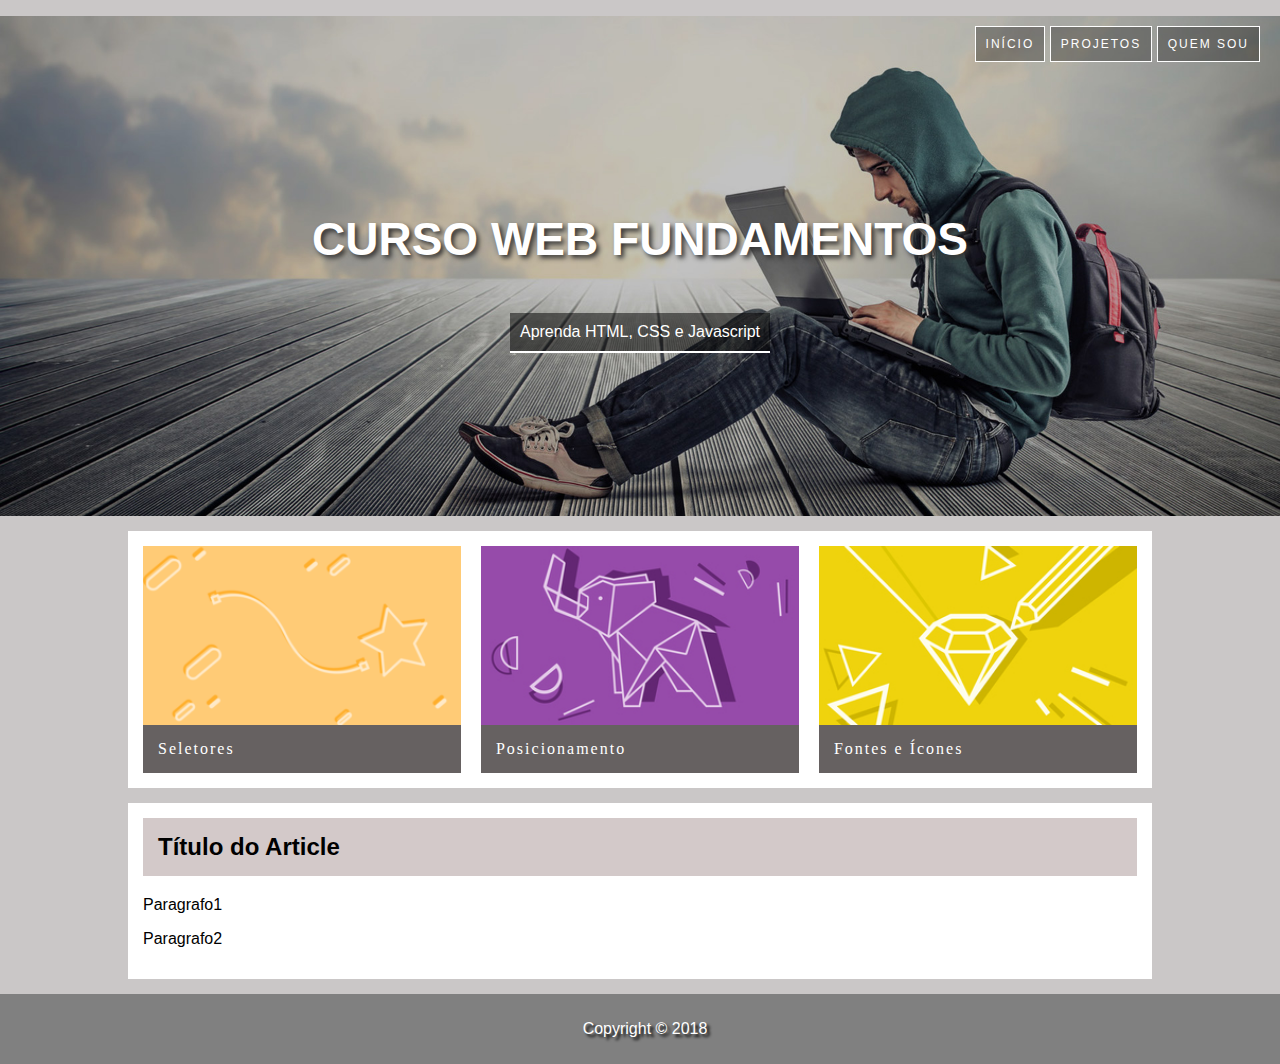
<file: index.html>
<!doctype html> 
<!--Documentação HTML: informa ao agente de usuario a versão do html que deve ser
    renderizada.-->   

<html lang="pt-br"> <!--Idioma português do Brasil-->
    <head>
        <title>Exemplo de site básico.</title>
        <meta charset="utf-8"> <!-- Tipo de codificação -->
        <meta name="author" content="Daniel Collione">
        <meta name="description" content="Módulo 04 no curso de html da Udemy p/ 
            início de estágio da YKT">
        <meta name="keywords" content="html5, tecnologia, dev">

        <link rel="stylesheet" href="css/estilo.css">

    </head>
    
    <body>
       
        <div id="principal">

            <header class="hero">
                <nav>
                    <ul>
                        <li><a href="index.html">Início</a></li>
                        <li><a href="#">Projetos</a></li>
                        <li><a href="#">Quem sou</a></li>
                    </ul>
                </nav>
                <div class="hero2">
                    <h1>Curso Web Fundamentos</h1>
                    <p>Aprenda HTML, CSS e Javascript</p>
                </div>
            </header>
            <main>

                <section class="content-section">
                    <div class="card card-1">
                        <img src="imagens/card_01.png" alt="">
                        <p>Seletores</p>
                    </div>
                    <div class="card card-2">
                        <img src="imagens/card_02.jpg" alt="">
                        <p>Posicionamento</p>
                    </div>
                    <div class="card card-3">
                        <img src="imagens/card_03.jpg" alt="">
                        <p>Fontes e Ícones</p>
                    </div>
                </section>
                <section class="content-section">    
                    <article>
                        <header><h2>Título do Article</h2></header>
                        <p>Paragrafo1</p>
                        <p>Paragrafo2</p>
                    </article>
                </section>   
               
            </main>

            <footer>

                <p>Copyright &copy; 2018</p>

            </footer>

        </div>


    </body>
</html>
</file>
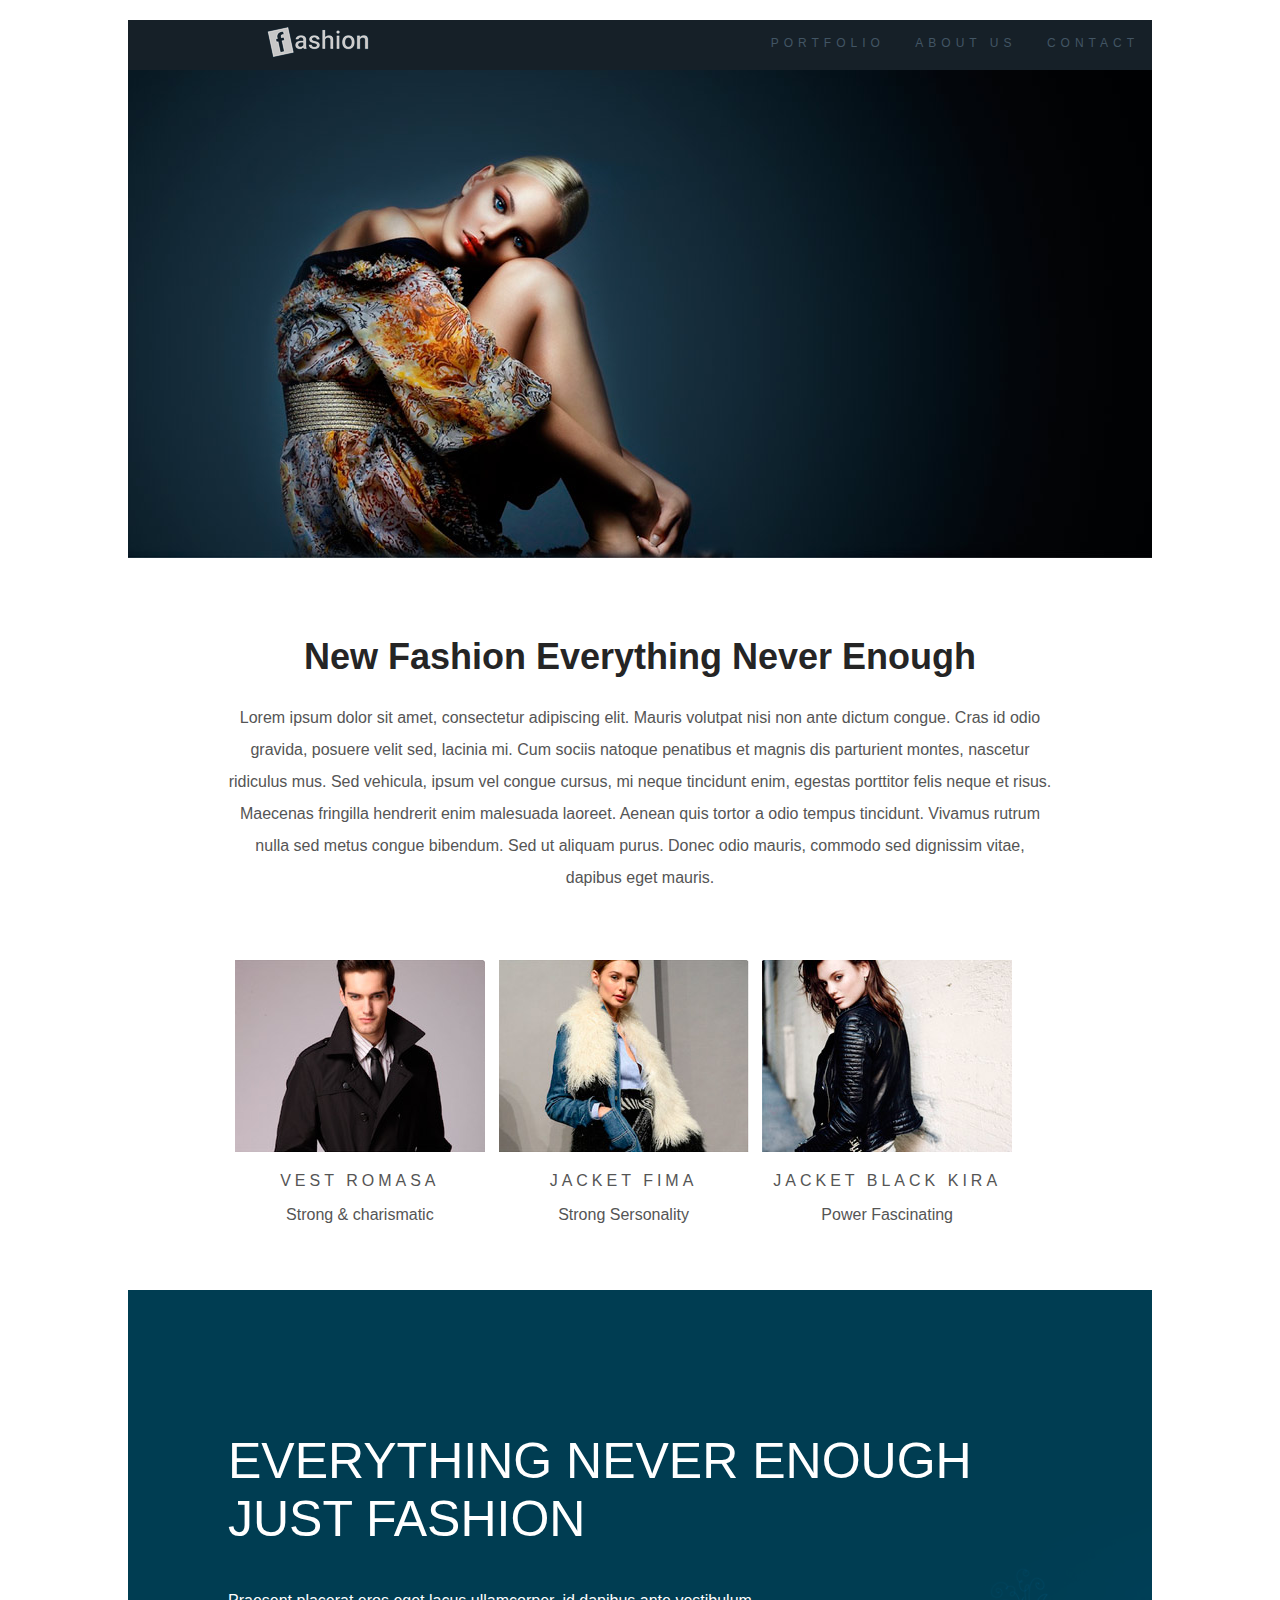
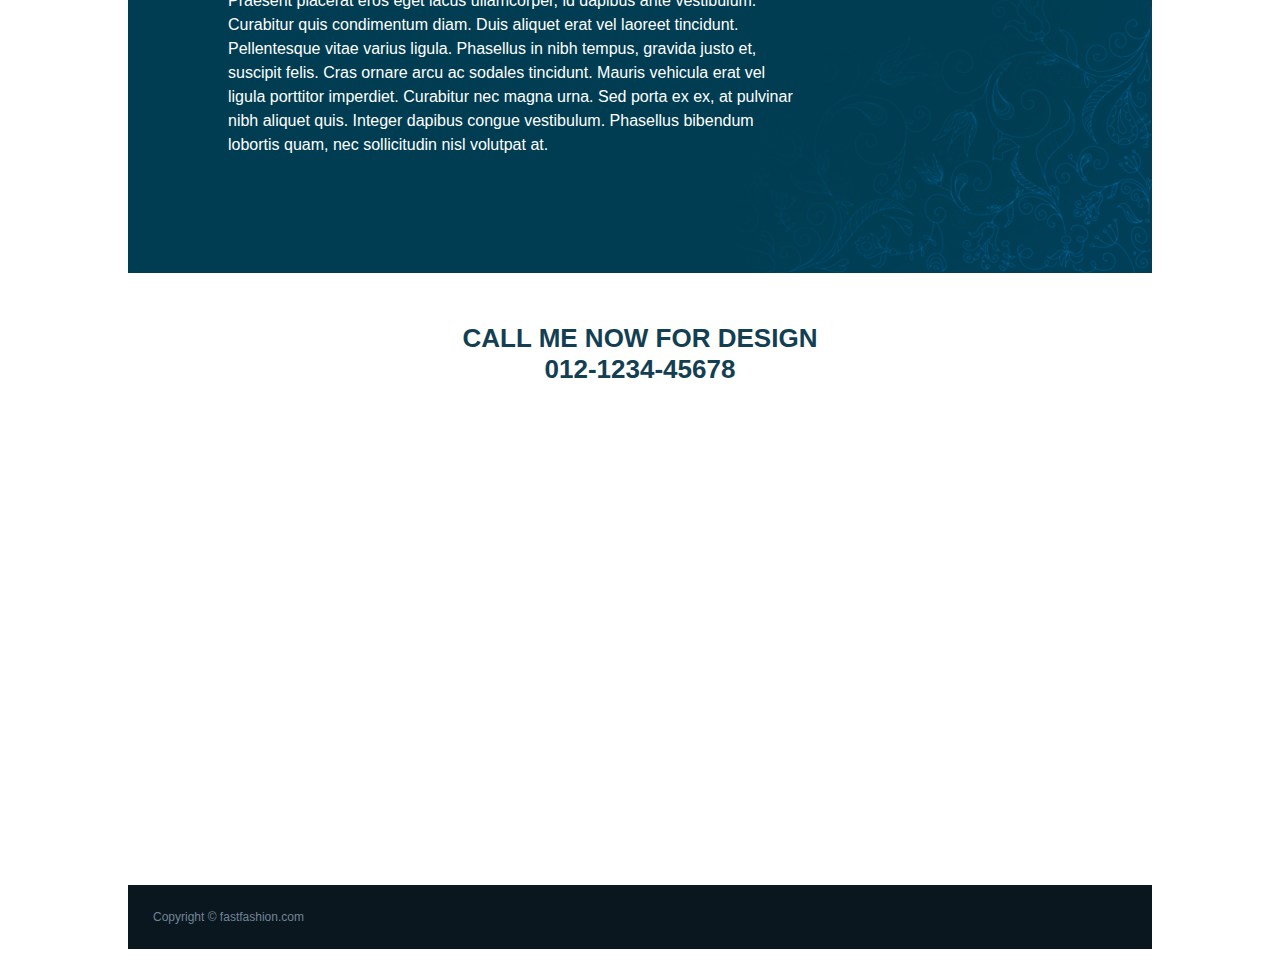
<file: Projeto_Fashion/index.html>
<!doctype html>
<!-- doctype informa ao agente de usuario a versão do html que deve ser renderizada-->
<html lang="pt-br">
    <head>
        <title> Fashion </title>
        <meta charset="utf-8">
        <meta name="author" content="Daniel Collione">
        <meta name="description" content="Modelo de Site Fashion">
        <meta name="keywords" content="html5, tecnologia">

        <link rel="stylesheet" href="css/estilo.css">
    </head>
    <body>
      
        <div id="principal">
            <header class="header-topo">
                <img class="logotipo" src="imagens/logo.png" alt="LogoTipo Fashion">
                <nav class="header-nav">
                    <ul>
                        <li><a href="#">Portfolio</a></li>
                        <li><a href="#">About us</a></li>
                        <li><a href="#">Contact</a></li>
                    </ul>
                </nav>
            </header>                          

            <img = src="imagens/topo.jpg" alt="Modelo feminina italiana">

            <article class="portifolio">
                <h1>New Fashion Everything Never Enough</h1>
                <p>Lorem ipsum dolor sit amet, consectetur adipiscing elit. 
                    Mauris volutpat nisi non ante dictum congue. Cras id odio 
                    gravida, posuere velit sed, lacinia mi. Cum sociis natoque 
                    penatibus et magnis dis parturient montes, nascetur ridiculus mus. Sed vehicula, ipsum vel congue cursus, mi neque tincidunt enim, egestas porttitor felis neque et risus. Maecenas fringilla hendrerit enim malesuada laoreet. Aenean quis tortor a odio tempus tincidunt. Vivamus rutrum nulla sed metus congue bibendum. Sed ut aliquam purus. Donec odio mauris, commodo sed dignissim vitae, dapibus eget mauris.
                </p>
            </article>

            <section class="galeria">
                <article class="carta-galeria">
                    <img src="imagens/modelo1.jpg" alt="Modelo 1">
                    <p class="titulo-galeria">Vest Romasa</p>
                    <p class="texto-galeria">Strong & charismatic</p>
                </article>

                <article class="carta-galeria">
                    <img src="imagens/modelo2.jpg" alt="Modelo 2">
                    <p class="titulo-galeria">Jacket Fima</p>
                    <p class="texto-galeria">Strong Sersonality</p>
                </article>

                <article class="carta-galeria">
                    <img src="imagens/modelo3.jpg" alt="Modelo 3">
                    <p class="titulo-galeria">Jacket Black Kira</p>
                    <p class="texto-galeria">Power Fascinating</p>
                </article>
            </section>

            <article class="about">
                <h2>Everything Never Enough<br>Just Fashion</h2> 
                <p>Praesent placerat eros eget lacus ullamcorper, id dapibus ante vestibulum. Curabitur quis condimentum diam. Duis aliquet erat vel laoreet tincidunt. Pellentesque vitae varius ligula. Phasellus in nibh tempus, gravida justo et, suscipit felis. Cras ornare arcu ac sodales tincidunt. Mauris vehicula erat vel ligula porttitor imperdiet. Curabitur nec magna urna. Sed porta ex ex, at pulvinar nibh aliquet quis. Integer dapibus congue vestibulum. Phasellus bibendum lobortis quam, nec sollicitudin nisl volutpat at.                </p>                
            </article>

            <div id="contact">
                <address>
                    Call me now for design <br>
                    012-1234-45678
                </address>

                
            </div>
            <div class="map">
                <iframe src="https://www.google.com/maps/embed?pb=!1m18!1m12!1m3!1d29338.311215183177!2d-49.77467731884281!3d-23.196139781372747!2m3!1f0!2f0!3f0!3m2!1i1024!2i768!4f13.1!3m3!1m2!1s0x94c036b99d10ba39%3A0x8f5b865c75d512cd!2sRibeir%C3%A3o%20Claro%2C%20PR%2C%2086410-000!5e0!3m2!1spt-BR!2sbr!4v1584555773779!5m2!1spt-BR!2sbr" 
                width="600" height="450" frameborder="0" style="border:0;" 
                allowfullscreen="" aria-hidden="false" tabindex="0">
                </iframe>
            </div>

            <footer class="rodape">
                Copyright &copy; fastfashion.com
            </footer>

        </div>

    </body>
</html>
</file>
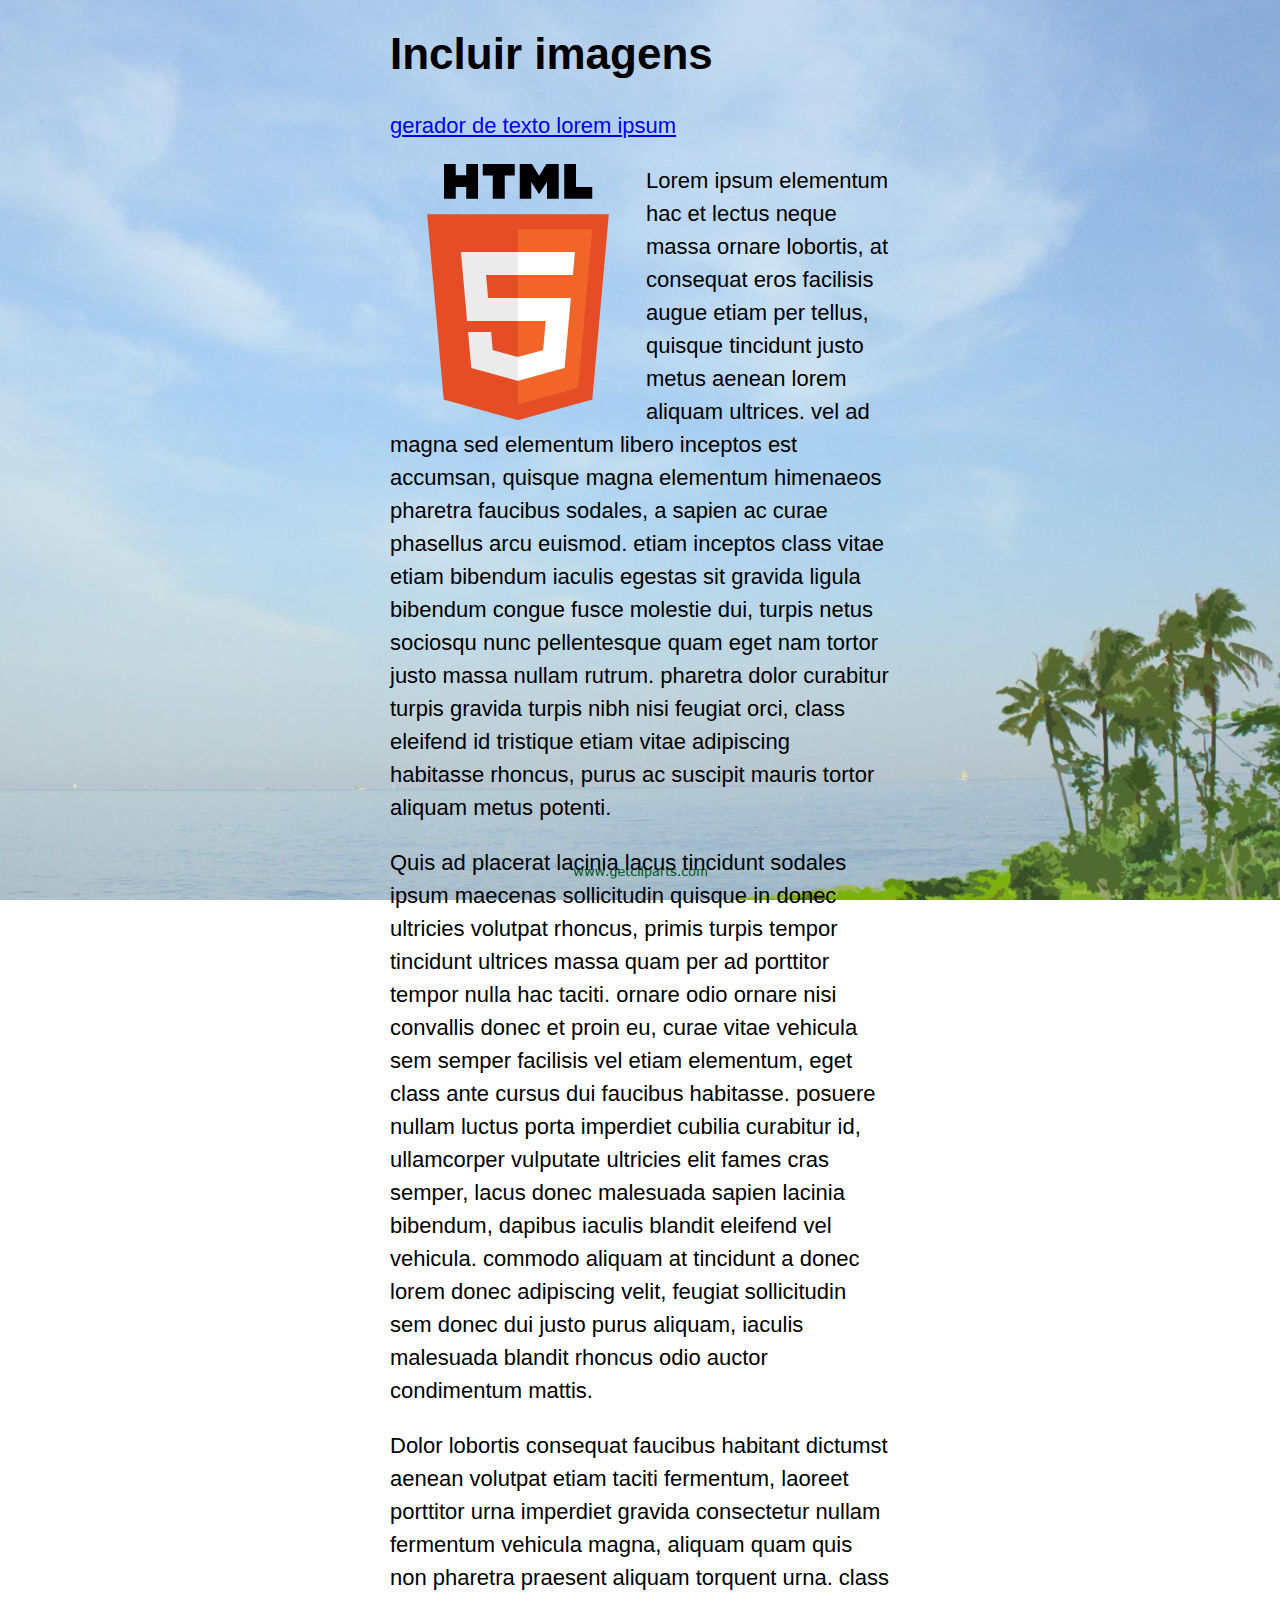
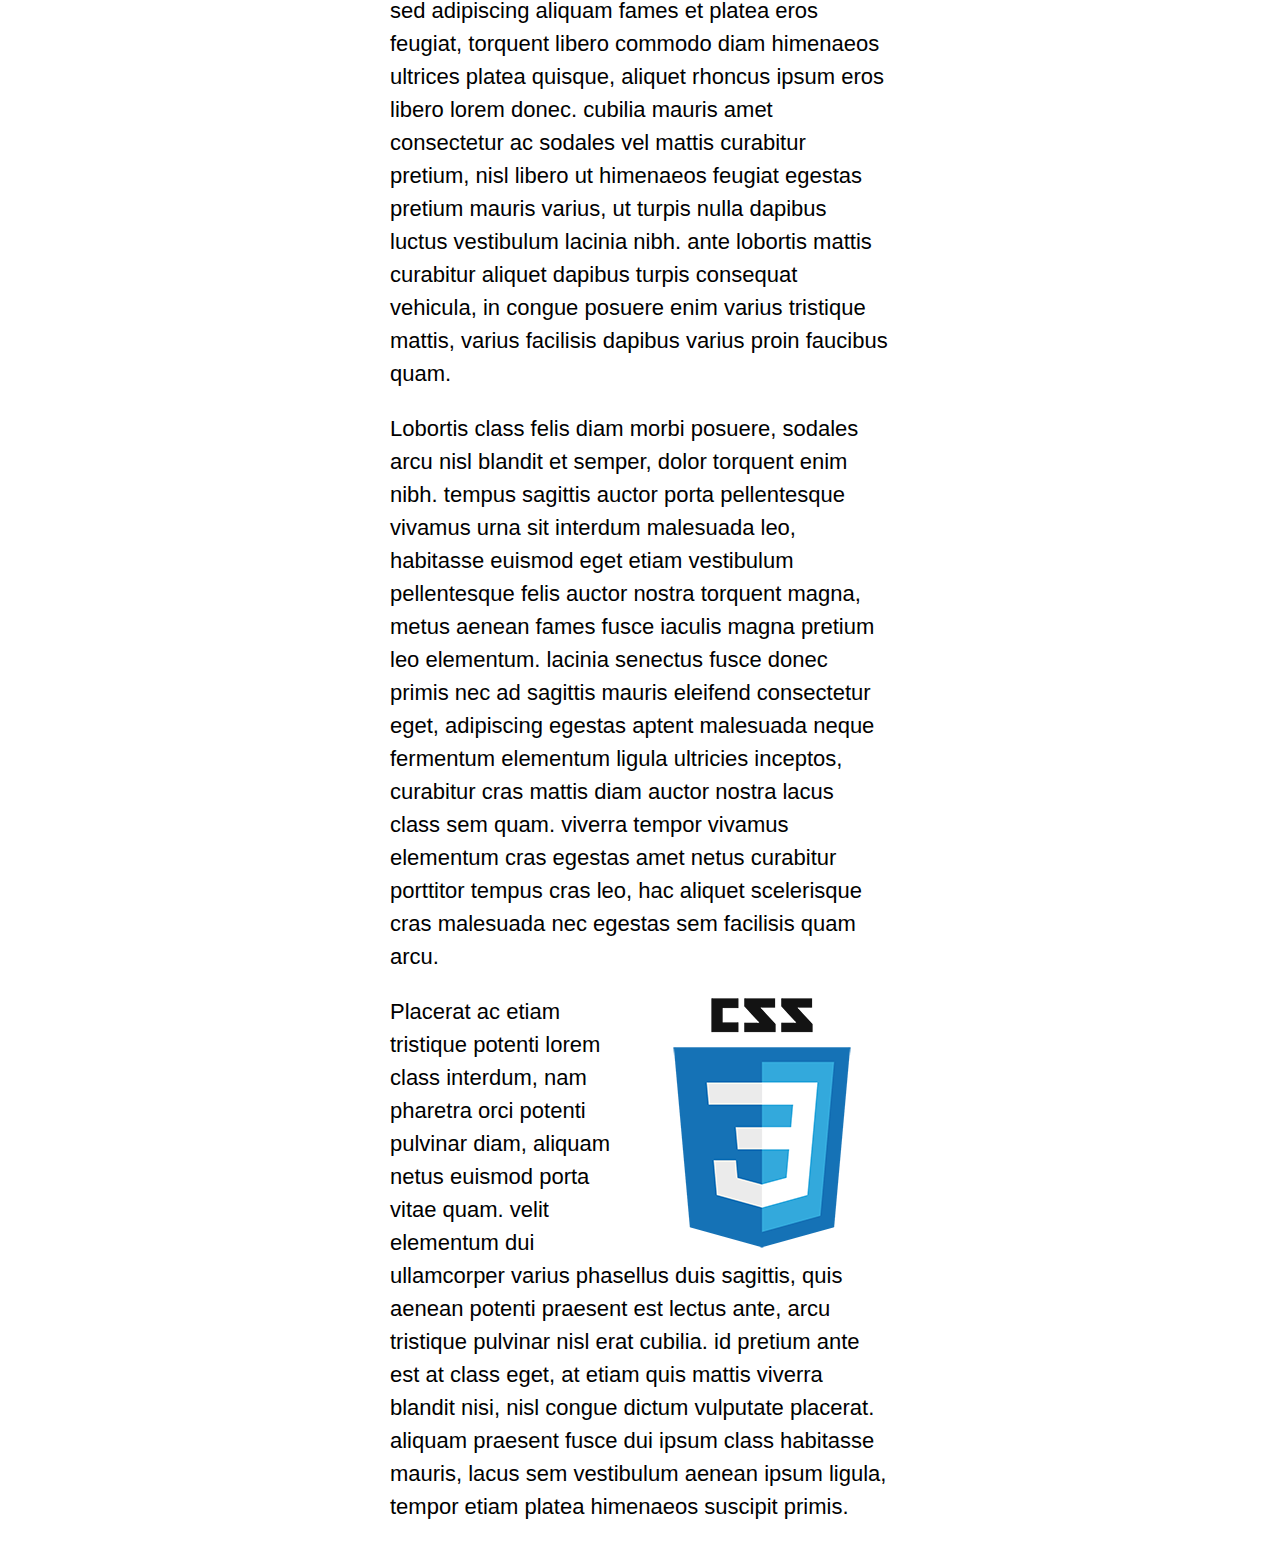
<file: 08_imagens.html>
<!doctype html>
<!-- doctype informa ao agente de usuario a versão do html que deve ser renderizada-->
<html lang="pt-br">
    <head>
        <title> pagina de exemplo estrutura basica </title>
        <meta charset="utf-8">
        <meta name="author" content="Daniel Collione Fais">
        <meta name="description" content="descrição bacanuda">
        <meta name="keywords" content="html5, tecnologia">

        <style>

            body{
                font-size: 22px;
                font-family: sans-serif;
                width: 500px;
                margin: auto;
                background-image: url(original/bg.jpg);
                background-attachment: fixed; /*serve para a imagem n escrolar*/
                background-size: cover; /*define tamanho da imagem*/
                background-position: right bottom;
                background-repeat: no-repeat; /*repetição de imagem*/
            }
            p{
                line-height: 1.5; /*espaço entre linhas */
            }

            .img-html{
                float: left;
            }

            .img-css{
                float: right;
            }

        </style>

    </head>
    <body>
        <h1>Incluir imagens</h1>
        
        <p><a href="https://www.4devs.com.br/gerador_de_texto_lorem_ipsum">gerador de texto lorem ipsum</a></p>
        
        <img src="original/html5.png" class="img-html" alt="">

        <p>
Lorem ipsum elementum hac et lectus neque massa ornare lobortis, at consequat eros facilisis augue etiam per tellus, quisque tincidunt justo metus aenean lorem aliquam ultrices. 
vel ad magna sed elementum libero inceptos est accumsan, quisque magna elementum himenaeos pharetra faucibus sodales, a sapien ac curae phasellus arcu euismod. 
etiam inceptos class vitae etiam bibendum iaculis egestas sit gravida ligula bibendum congue fusce molestie dui, turpis netus sociosqu nunc pellentesque quam eget nam tortor justo massa nullam rutrum. 
pharetra dolor curabitur turpis gravida turpis nibh nisi feugiat orci, class eleifend id tristique etiam vitae adipiscing habitasse rhoncus, purus ac suscipit mauris tortor aliquam metus potenti. 
</p>
<p>
Quis ad placerat lacinia lacus tincidunt sodales ipsum maecenas sollicitudin quisque in donec ultricies volutpat rhoncus, primis turpis tempor tincidunt ultrices massa quam per ad porttitor tempor nulla hac taciti. 
ornare odio ornare nisi convallis donec et proin eu, curae vitae vehicula sem semper facilisis vel etiam elementum, eget class ante cursus dui faucibus habitasse. 
posuere nullam luctus porta imperdiet cubilia curabitur id, ullamcorper vulputate ultricies elit fames cras semper, lacus donec malesuada sapien lacinia bibendum, dapibus iaculis blandit eleifend vel vehicula. 
commodo aliquam at tincidunt a donec lorem donec adipiscing velit, feugiat sollicitudin sem donec dui justo purus aliquam, iaculis malesuada blandit rhoncus odio auctor condimentum mattis. 
</p>
<p>
Dolor lobortis consequat faucibus habitant dictumst aenean volutpat etiam taciti fermentum, laoreet porttitor urna imperdiet gravida consectetur nullam fermentum vehicula magna, aliquam quam quis non pharetra praesent aliquam torquent urna. 
class sed adipiscing aliquam fames et platea eros feugiat, torquent libero commodo diam himenaeos ultrices platea quisque, aliquet rhoncus ipsum eros libero lorem donec. 
cubilia mauris amet consectetur ac sodales vel mattis curabitur pretium, nisl libero ut himenaeos feugiat egestas pretium mauris varius, ut turpis nulla dapibus luctus vestibulum lacinia nibh. 
ante lobortis mattis curabitur aliquet dapibus turpis consequat vehicula, in congue posuere enim varius tristique mattis, varius facilisis dapibus varius proin faucibus quam. 
</p>
<p>
Lobortis class felis diam morbi posuere, sodales arcu nisl blandit et semper, dolor torquent enim nibh. 
tempus sagittis auctor porta pellentesque vivamus urna sit interdum malesuada leo, habitasse euismod eget etiam vestibulum pellentesque felis auctor nostra torquent magna, metus aenean fames fusce iaculis magna pretium leo elementum. 
lacinia senectus fusce donec primis nec ad sagittis mauris eleifend consectetur eget, adipiscing egestas aptent malesuada neque fermentum elementum ligula ultricies inceptos, curabitur cras mattis diam auctor nostra lacus class sem quam. 
viverra tempor vivamus elementum cras egestas amet netus curabitur porttitor tempus cras leo, hac aliquet scelerisque cras malesuada nec egestas sem facilisis quam arcu. 
</p>
<img src="original/css3.png" class="img-css" alt="css">
<p>
Placerat ac etiam tristique potenti lorem class interdum, nam pharetra orci potenti pulvinar diam, aliquam netus euismod porta vitae quam. 
velit elementum dui ullamcorper varius phasellus duis sagittis, quis aenean potenti praesent est lectus ante, arcu tristique pulvinar nisl erat cubilia. 
id pretium ante est at class eget, at etiam quis mattis viverra blandit nisi, nisl congue dictum vulputate placerat. 
aliquam praesent fusce dui ipsum class habitasse mauris, lacus sem vestibulum aenean ipsum ligula, tempor etiam platea himenaeos suscipit primis. 
</p>
    </body>
</html>
</file>
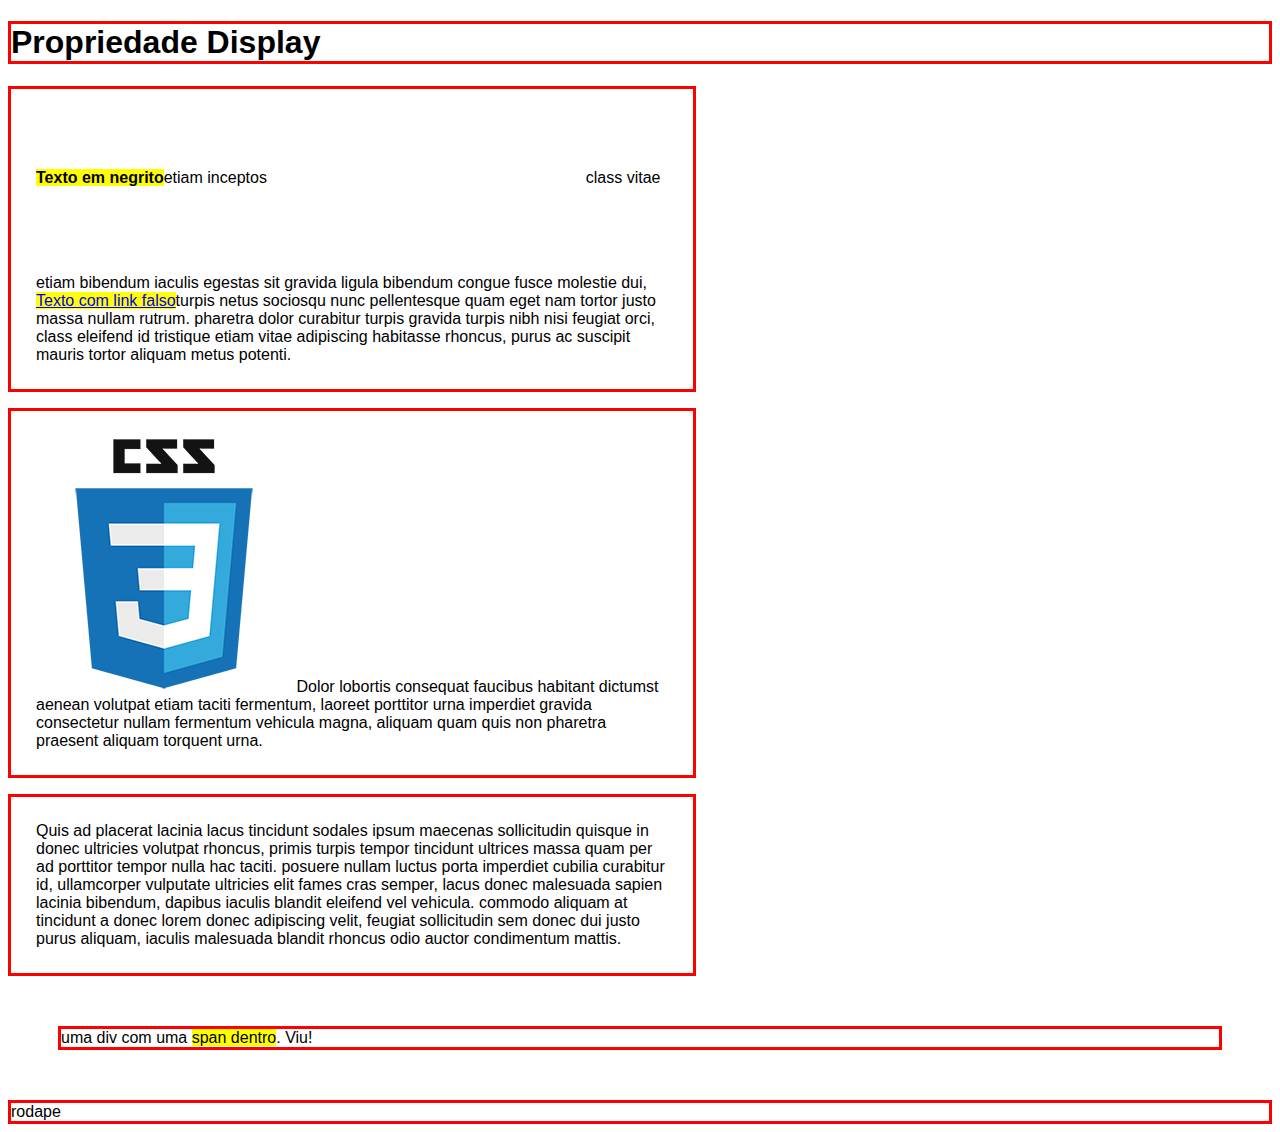
<file: 09_displays.html>
<!doctype html>
<!-- doctype informa ao agente de usuario a versão do html que deve ser renderizada-->
<html lang="pt-br">
    <head>
        <title> pagina de exemplo estrutura basica </title>
        <meta charset="utf-8">
        <meta name="author" content="Daniel">
        <meta name="description" content="descrição bacanuda">
        <meta name="keywords" content="html5, tecnologia">
        
        <style>
            
            body{
                font-family: sans-serif;
            }

            h1, p, div, footer{
                border: 3px solid red;
            }

            p{
                width: 50%;
                padding: 25px;
            }
            div{
                margin: 50px;
            }
            b, em, a, span{
                background-color: yellow;
            }

            em{
                height: 50px;
                width: 200px;
                margin: 5px;
                padding: 50px;               
                display: inline-block;
                visibility: hidden;
            }
            
        </style>
    </head>
    <body>
        <h1>Propriedade Display</h1>
        
        
        <p>
<b>Texto em negrito</b>etiam inceptos <em>Texto com enfase</em> class vitae etiam bibendum iaculis egestas sit gravida ligula bibendum congue fusce molestie dui, <a href="#">Texto com link falso</a>turpis netus sociosqu nunc pellentesque quam eget nam tortor justo massa nullam rutrum. 
pharetra dolor curabitur turpis gravida turpis nibh nisi feugiat orci, class eleifend id tristique etiam vitae adipiscing habitasse rhoncus, purus ac suscipit mauris tortor aliquam metus potenti. 
</p>
<p>
<img src="original/css3.png" class="img-css" alt="Logotipo CSS">
Dolor lobortis consequat faucibus habitant dictumst aenean volutpat etiam taciti fermentum, laoreet porttitor urna imperdiet gravida consectetur nullam fermentum vehicula magna, aliquam quam quis non pharetra praesent aliquam torquent urna. 
</p>
<p>
Quis ad placerat lacinia lacus tincidunt sodales ipsum maecenas sollicitudin quisque in donec ultricies volutpat rhoncus, primis turpis tempor tincidunt ultrices massa quam per ad porttitor tempor nulla hac taciti. 
posuere nullam luctus porta imperdiet cubilia curabitur id, ullamcorper vulputate ultricies elit fames cras semper, lacus donec malesuada sapien lacinia bibendum, dapibus iaculis blandit eleifend vel vehicula. 
commodo aliquam at tincidunt a donec lorem donec adipiscing velit, feugiat sollicitudin sem donec dui justo purus aliquam, iaculis malesuada blandit rhoncus odio auctor condimentum mattis. 
</p>
<div>uma div com uma <span>span dentro</span>. Viu!</div>
<footer>rodape</footer>


    </body>
</html>
</file>
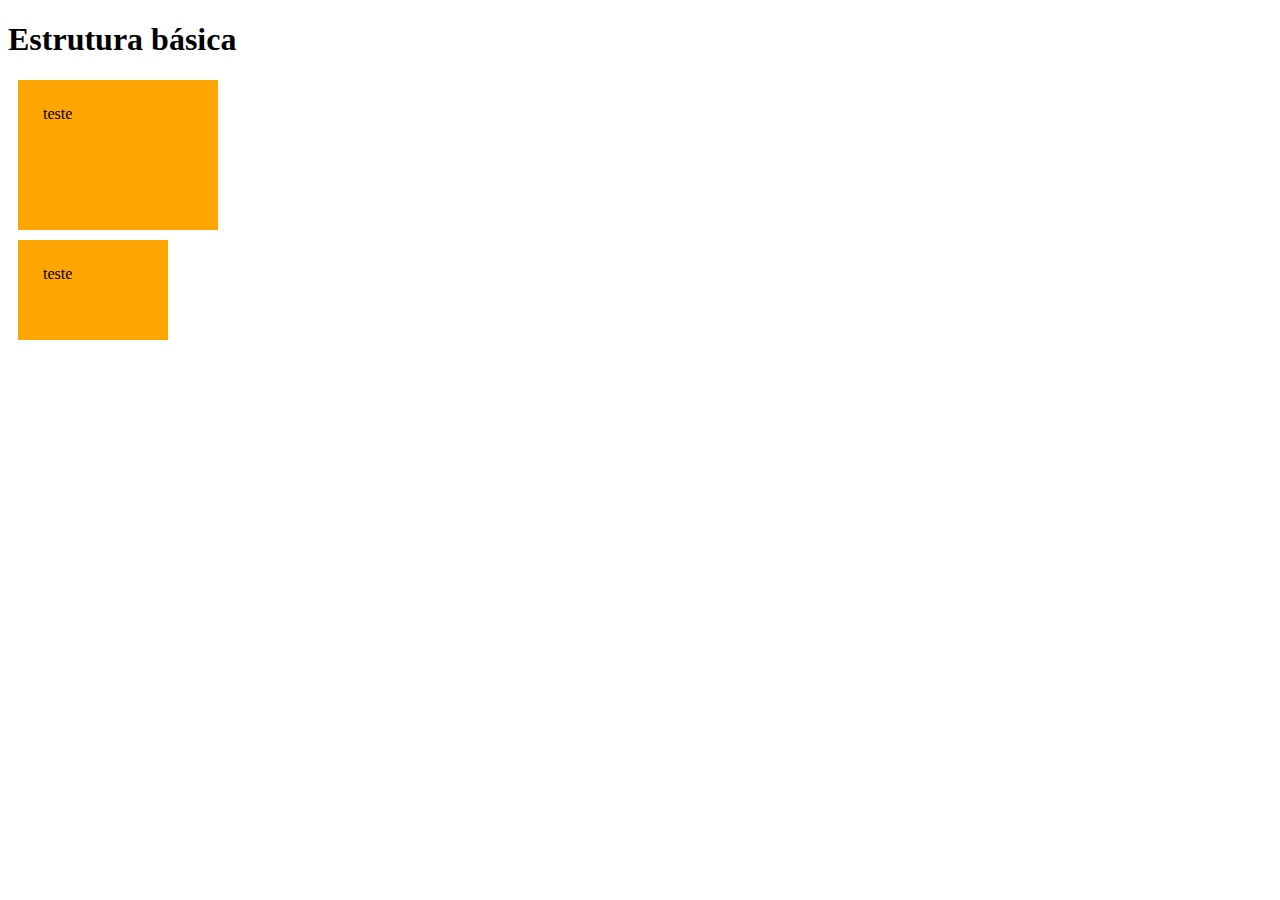
<file: 10_boxsizing.html>
<!doctype html> 
<!--Documentação HTML: informa ao agente de usuario a versão do html que deve ser
    renderizada.-->   

<html lang="pt-br"> <!--Idioma português do Brasil-->
    <head>
        <title>Página de exemplo estrutura básica</title>
        <meta charset="utf-8"> <!-- Tipo de codificação -->
        <meta name="author" content="Daniel Collione">
        <meta name="description" content="Módulo 04 no curso de html da Udemy p/ 
            início de estágio da YKT">
        <meta name="keywords" content="html5, tecnologia, dev">
        <style>
            div{
                background: orange;
                width: 150px;
                height: 100px;
                margin: 10px;
            }
            #div1{
                padding: 25px;
            }
            #div2{
                padding: 25px;
                box-sizing: border-box;
            }


        </style>

    </head>

    
    <body>
        <h1>Estrutura básica</h1>
        <div id="div1">teste</div>
        <div id="div2">teste</div>
    </body>
</html>
</file>
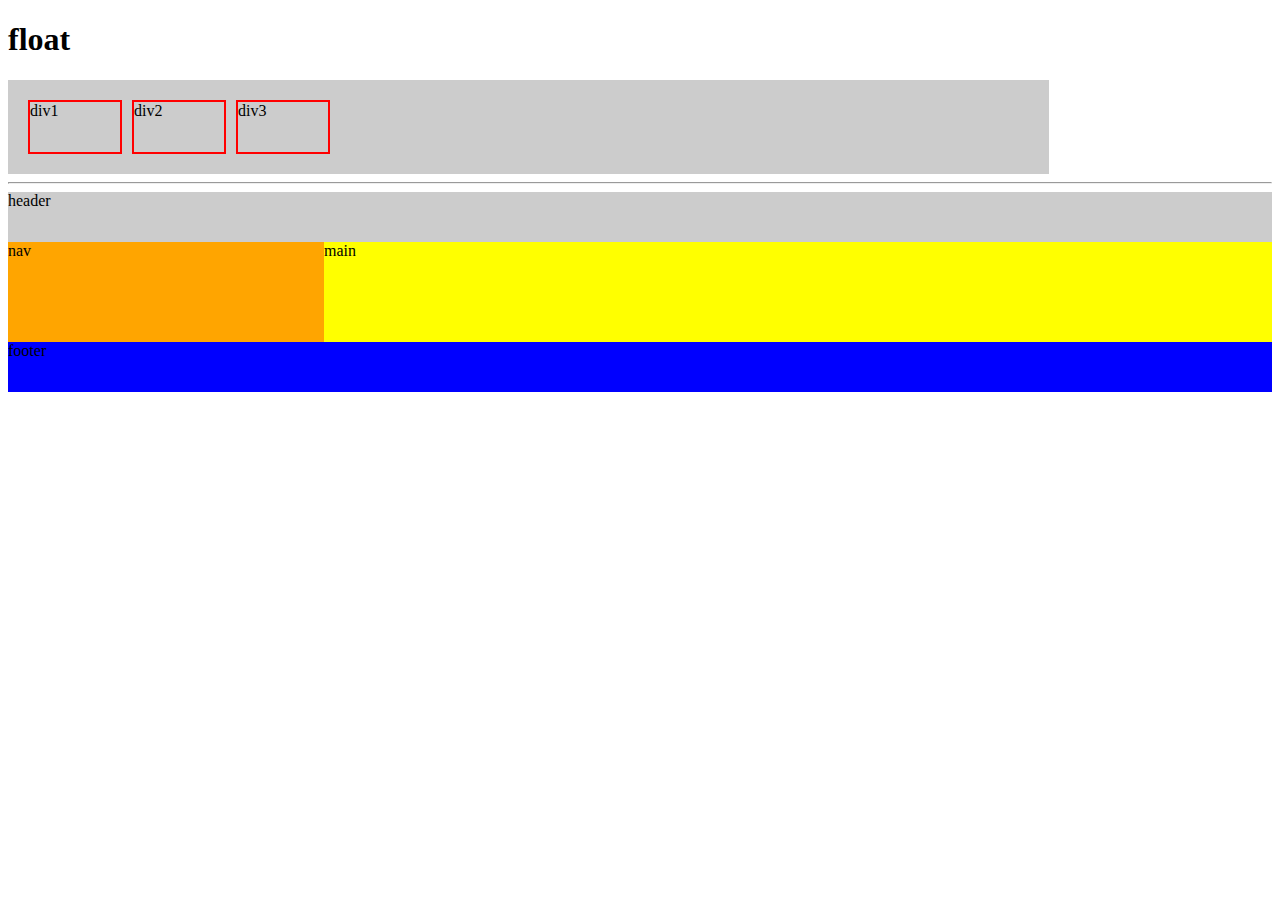
<file: 11_float.html>
<!doctype html>
<!-- doctype informa ao agente de usuario a versão do html que deve ser renderizada-->
<html lang="pt-br">
    <head>
        <title> pagina de exemplo estrutura basica </title>
        <meta charset="utf-8">
        <meta name="author" content="Daniel Collione">
        <meta name="description" content="aplicação de propriedades float e clear">
        <meta name="keywords" content="html5, tecnologia, dev">
        <style>
            #container{
                width: 80%;
                padding: 15px;
                background: #ccc;
                overflow: auto;
            }
            #container div{
                width: 90px;
                height: 50px;
                border: 2px solid red;
                margin: 5px;
                
            }
            #div1{
                float: left;
            }

            #div2{
                float: left; 
            } /* div2 fugiu do fluxo natural dos padrões */
           
            #div3{
                float: left;
            }

            header{
                background-color: #ccc;
                height: 50px;
            }

            nav{
                width: 25%;
                height: 100px;
                background: orange;
                float: left /*nav esta flutuando */
            }
            main{
                width: 75%;
                height: 100px;
                background: yellow;
                float: right;
            }
            footer{
                height:50px;
                background: blue;
                clear: both;
            }

        </style>
    </head>
    <body>
        <h1>float</h1>
        <div id="container">
            <div id="div1">div1</div>
            <div id="div2">div2</div>
            <div id="div3">div3</div>            
        </div>
        <hr>

        <header>header</header>
        <nav>nav</nav>
        <main>main</main>
        <footer>footer</footer>
     

    </body>
</html>
</file>
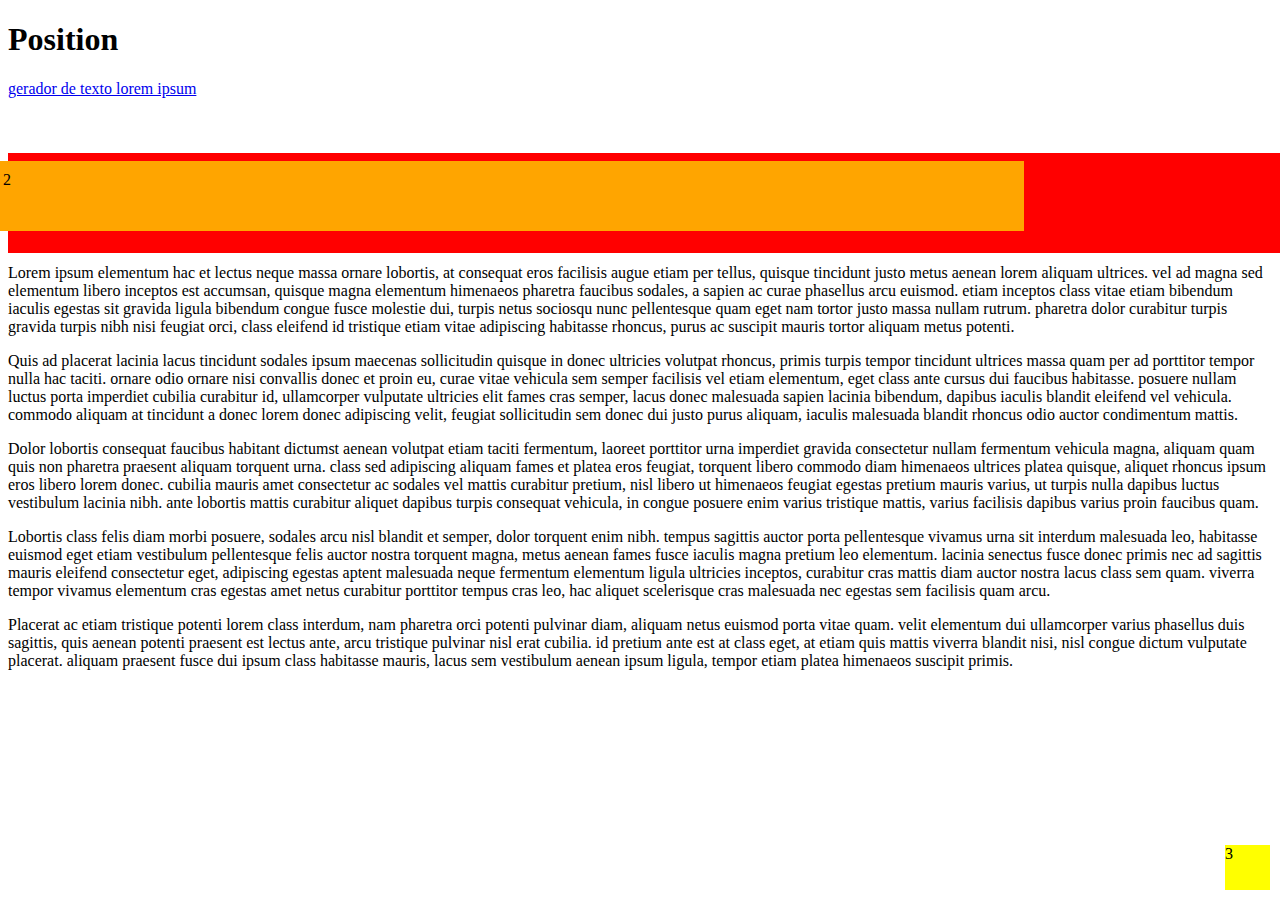
<file: 12_position.html>
<!doctype html>
<!-- doctype informa ao agente de usuario a versão do html que deve ser renderizada
    -absolute: div se comporta de acordo com div maior da hierarquia;
    -fixed: div fica fixa no navegador, "scrolando" junto;
    -relative: muda conforme as informações de top, left, right, botton.

-->
<html lang="pt-br">
    <head>
        <title> pagina de exemplo estrutura basica </title>
        <meta charset="utf-8">
        <meta name="author" content="Daniel Collione">
        <meta name="description" content="Aplicando propriedades como: relative, fixed e absolute.">
        <meta name="keywords" content="html5, tecnologia">
        
        <style>

            #um{
                background: red;
                padding: 10px;
                width: 100%;
                height: 80px;
                position: relative;
                top: 5px;
                margin-top: 50px;
            }
            #dois{
                background: orange;
                padding: 10px;
                width: 80%;
                height: 50px;
                position: relative;
                top: -20px;
                right: 25px;

            }
            #tres{
                background: yellow;
                width: 45px;
                height: 45px;
                position: fixed; /*div referenciada para indice maior da hierarquia*/
                bottom: 10px;
                right: 10px;
            }

        </style>
        
    </head>
    <body>
        <h1>Position</h1>
        
        <p><a href="https://www.4devs.com.br/gerador_de_texto_lorem_ipsum">gerador de texto lorem ipsum</a></p>
        
    <div id="container">

        <div id="um"> 1
            <div id="dois"> 2
                <div id="tres"> 3</div>
            </div>
        </div>

        <p>
        Lorem ipsum elementum hac et lectus neque massa ornare lobortis, at consequat eros facilisis augue etiam per tellus, quisque tincidunt justo metus aenean lorem aliquam ultrices. 
        vel ad magna sed elementum libero inceptos est accumsan, quisque magna elementum himenaeos pharetra faucibus sodales, a sapien ac curae phasellus arcu euismod. 
        etiam inceptos class vitae etiam bibendum iaculis egestas sit gravida ligula bibendum congue fusce molestie dui, turpis netus sociosqu nunc pellentesque quam eget nam tortor justo massa nullam rutrum. 
        pharetra dolor curabitur turpis gravida turpis nibh nisi feugiat orci, class eleifend id tristique etiam vitae adipiscing habitasse rhoncus, purus ac suscipit mauris tortor aliquam metus potenti. 
        </p>
        <p>
        Quis ad placerat lacinia lacus tincidunt sodales ipsum maecenas sollicitudin quisque in donec ultricies volutpat rhoncus, primis turpis tempor tincidunt ultrices massa quam per ad porttitor tempor nulla hac taciti. 
        ornare odio ornare nisi convallis donec et proin eu, curae vitae vehicula sem semper facilisis vel etiam elementum, eget class ante cursus dui faucibus habitasse. 
        posuere nullam luctus porta imperdiet cubilia curabitur id, ullamcorper vulputate ultricies elit fames cras semper, lacus donec malesuada sapien lacinia bibendum, dapibus iaculis blandit eleifend vel vehicula. 
        commodo aliquam at tincidunt a donec lorem donec adipiscing velit, feugiat sollicitudin sem donec dui justo purus aliquam, iaculis malesuada blandit rhoncus odio auctor condimentum mattis. 
        </p>

        <p>
        Dolor lobortis consequat faucibus habitant dictumst aenean volutpat etiam taciti fermentum, laoreet porttitor urna imperdiet gravida consectetur nullam fermentum vehicula magna, aliquam quam quis non pharetra praesent aliquam torquent urna. 
        class sed adipiscing aliquam fames et platea eros feugiat, torquent libero commodo diam himenaeos ultrices platea quisque, aliquet rhoncus ipsum eros libero lorem donec. 
        cubilia mauris amet consectetur ac sodales vel mattis curabitur pretium, nisl libero ut himenaeos feugiat egestas pretium mauris varius, ut turpis nulla dapibus luctus vestibulum lacinia nibh. 
        ante lobortis mattis curabitur aliquet dapibus turpis consequat vehicula, in congue posuere enim varius tristique mattis, varius facilisis dapibus varius proin faucibus quam. 
        </p>
        <p>
        Lobortis class felis diam morbi posuere, sodales arcu nisl blandit et semper, dolor torquent enim nibh. 
        tempus sagittis auctor porta pellentesque vivamus urna sit interdum malesuada leo, habitasse euismod eget etiam vestibulum pellentesque felis auctor nostra torquent magna, metus aenean fames fusce iaculis magna pretium leo elementum. 
        lacinia senectus fusce donec primis nec ad sagittis mauris eleifend consectetur eget, adipiscing egestas aptent malesuada neque fermentum elementum ligula ultricies inceptos, curabitur cras mattis diam auctor nostra lacus class sem quam. 
        viverra tempor vivamus elementum cras egestas amet netus curabitur porttitor tempus cras leo, hac aliquet scelerisque cras malesuada nec egestas sem facilisis quam arcu. 
        </p>
        <p>
        Placerat ac etiam tristique potenti lorem class interdum, nam pharetra orci potenti pulvinar diam, aliquam netus euismod porta vitae quam. 
        velit elementum dui ullamcorper varius phasellus duis sagittis, quis aenean potenti praesent est lectus ante, arcu tristique pulvinar nisl erat cubilia. 
        id pretium ante est at class eget, at etiam quis mattis viverra blandit nisi, nisl congue dictum vulputate placerat. 
        aliquam praesent fusce dui ipsum class habitasse mauris, lacus sem vestibulum aenean ipsum ligula, tempor etiam platea himenaeos suscipit primis. 
        </p>
    </div>
</body>
</html>
</file>
<file: css/estilo.css>
body{
    font-family: arial, sans serif;
    background: rgb(202, 199, 199);
    margin: 0;
    
}

.hero{
    background-image: url(../imagens/bg-3.jpg);
    height: 500px;
    background-position: right center;
    background-size: cover;
}

.hero nav ul{
    text-align: right;
    margin-right: 20px;
} /*colocando a ul no lado direito com uma margem de 15px*/

.hero nav li{
    display: inline-block; /* deixa as opções em linha */
    list-style: none; /*tira os ticks das listas */
    border: 1px solid white;
    margin-top: 10px;
}

.hero nav a{
    background-color: rgba(0,0,0, 0.3);
    display: block;
    padding: 10px; 
    color: white;
    text-decoration: none;
    text-transform: uppercase;
    font-size: 12px;
    letter-spacing: 2px;
} 

.hero2{
    text-align: center; /*alinhamento do texto */
    color: white;
    margin-top: 150px; 
}

.hero2 h1{
    text-transform: uppercase; /*letras maisculas ou minusculas*/
    font-size: 46px;
    text-shadow: 3px 3px 5px #333; /*sombra */
} /*formata apenas h1 destro desta classe*/

.hero2 p{
    background-color: rgba(0,0,0, .5);
    display: inline-block; /*p é um elemento em bloco, focando apenas no que esta escrito */
    padding: 10px;
    border-bottom: 2px solid white;
}


main{
    width: 80%; /* largura */
    margin: auto;
    /*background-color: white; */
}

.content-section{
    background-color: white;
    padding: 15px;
    margin-top: 15px;
    overflow: auto; /*comando que deixa os cards em bloco, quando os filhos usam
    float */
}

.content-section h2{
    background-color: rgb(211, 201, 201);
    padding: 15px 15px 15px 15px;
    margin-top: 0;
}

.card{
    width: 32%;
    float:left;
    /*display: inline-block; deixa os cards na mesma linha */
    box-sizing: border-box;
}
.card-1, .card-2{
    margin-right: 2%;
}

.card img{
    width: 100%;
    display: block;
}

.card p{
    background-color: rgba(102, 97, 97);
    color: white;
    margin: 0;
    padding: 15px;
    letter-spacing: 2px;
    font-family: Cambria, Cochin, Georgia, Times, 'Times New Roman', serif;
}

footer{
    text-align: center; /*alinhamento texto */
    background-color: grey;
    padding: 10px 0px 10px 10px;
    margin-top: 15px;
    
}

footer p{
    color: white;
    text-shadow: 3px 3px 3px black;
}
</file>
<file: Projeto_Fashion/css/estilo.css>
body{
    font-family: tahoma, arial, sans-serif;
    margin: 0;
    padding: 0;
}

#principal{
    width: 1024px;
    margin: 20px auto;
}

.header-topo{
    height: 50px;
    background: #162028;
    position: relative; /*fazendo com que a nav se relacione a este header */
}

.logotipo{
    margin: 5px 0 0 135px;
}

.header-nav{
    position: absolute; /*mandando a nav se relacionar com uma hierarquia maior*/
    top: 0;
    right: 0;
    height: 100%;
}

.header-nav ul{
    margin: 0;
    padding: 0;

}
.header-nav li{
    list-style: none;
    display: inline-block;
    margin-right: 0 15px 0 0;
    padding: 13px;
}
.header-nav a{
    color: #425564;
    text-decoration: none;
    text-transform: uppercase;
    font-size: 12px;
    letter-spacing: 5px;
    transition: color 0.3s linear; 
}

.header-nav a:hover{
    color:white;
}

.portifolio{
    padding: 50px 100px;
    text-align: center;
}

.portifolio h1{
    font-size: 36px;
    color: #252525;
}

.portifolio p{
    font-size: 16px;
    line-height: 2; /* espaçamento de linhas */
    color: #555;
}

.galeria{
    color: #555;
    padding: 0 100px 50px 100px;
    overflow: auto;
}

.carta-galeria{
    width: 32%;
    float: left;
    text-align: center;
} /* deixa os cards "alinhados" */

.titulo-galeria{
    text-transform: uppercase;
    letter-spacing: 4px;
    font-size: 16px;
}

.about{
    background-color: #003d52;
     padding: 100px;
     color: white;
     background-image: url(../imagens/bg_detalhe.png);
     background-repeat: no-repeat; /* não repetir a imagem */
     background-position: right bottom;
}

.about h2{
    text-transform: uppercase;
    font-size: 50px;
    font-weight: normal;
}

.about p{
    line-height: 1.5;
    width: 70%;

}

#contact{
    margin: 50px 0;
}

#contact address{
    color: #143f52;
    text-transform: uppercase;
    font-size: 26px;
    font-style: normal;
    text-align: center;
    font-weight: bold; /*negrito */
}

.map{
    width: 100%;
    height: 450px;
    margin-top: 15px;
}

.map iframe{
    width: 100%; /*por padrao css prevalece */
}

.rodape{
    background: #0b171f;
    padding: 25px;
    font-size: 12px;
    color: #6f8597;
}
</file>
